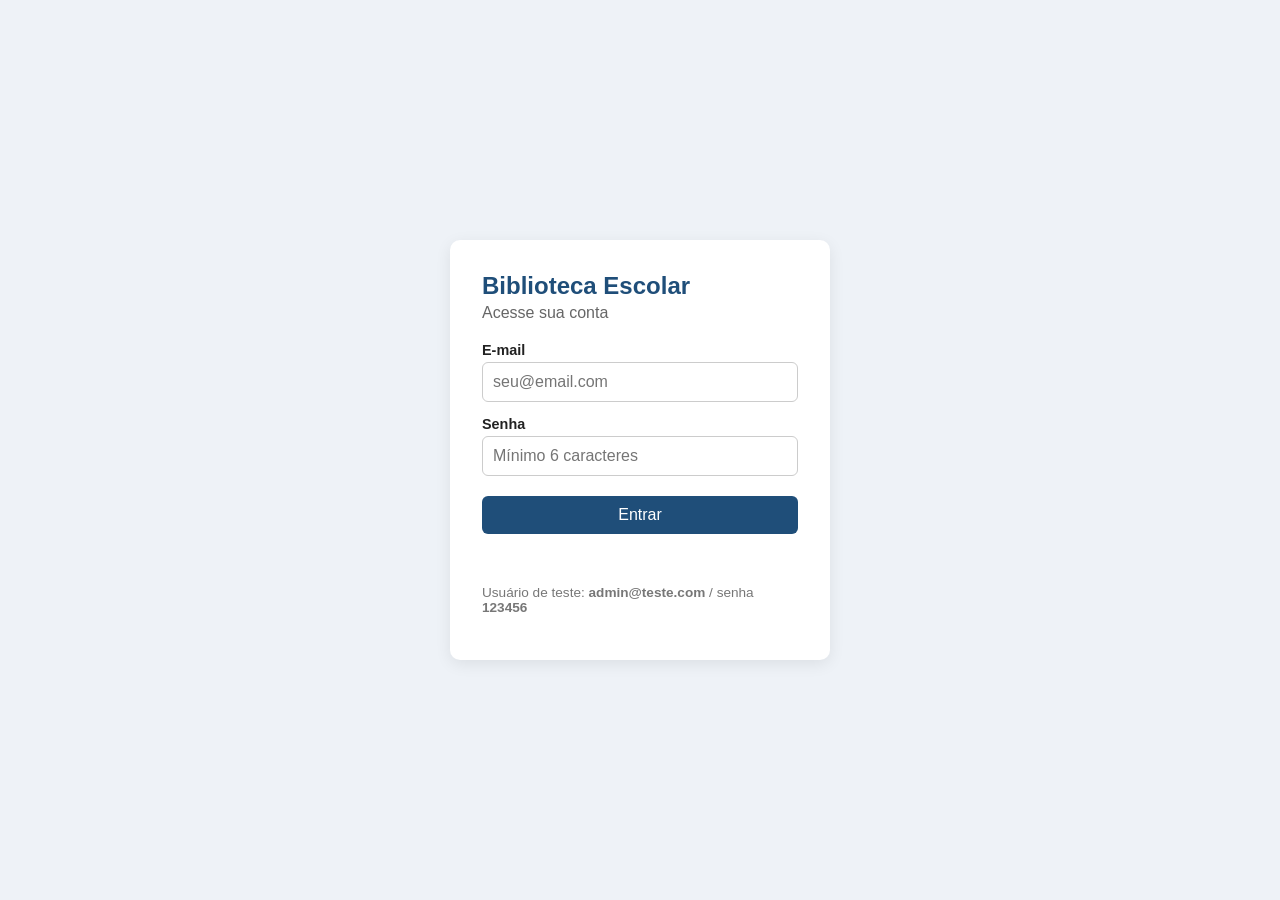
<file: index.html>
<!DOCTYPE html>
<html lang="pt-BR">
<head>
  <meta charset="UTF-8">
  <meta name="viewport" content="width=device-width, initial-scale=1.0">
  <title>Login - Biblioteca Escolar</title>
  <link rel="stylesheet" href="css/style.css">
</head>
<body>
  <main class="card">
    <h1>Biblioteca Escolar</h1>
    <p class="subtitulo">Acesse sua conta</p>

    <form id="form-login" novalidate>
      <label for="email">E-mail</label>
      <input type="email" id="email" placeholder="seu@email.com">

      <label for="senha">Senha</label>
      <input type="password" id="senha" placeholder="Mínimo 6 caracteres">

      <button type="submit" id="btn-entrar">Entrar</button>
    </form>

    <p id="mensagem" class="mensagem"></p>

    <p class="dica">Usuário de teste: <strong>admin@teste.com</strong> / senha <strong>123456</strong></p>
  </main>

  <script src="js/app.js"></script>
</body>
</html>
</file>
<file: css/style.css>
* { box-sizing: border-box; }

body {
  margin: 0;
  min-height: 100vh;
  display: flex;
  align-items: center;
  justify-content: center;
  font-family: Arial, Helvetica, sans-serif;
  background: #eef2f7;
  color: #222;
}

.card {
  background: #fff;
  width: 100%;
  max-width: 380px;
  padding: 32px;
  border-radius: 10px;
  box-shadow: 0 4px 16px rgba(0, 0, 0, 0.08);
}
.card.largo { max-width: 640px; }

h1 { margin: 0 0 4px; font-size: 1.5rem; color: #1f4e79; }
.subtitulo { margin: 0 0 20px; color: #666; }

label { display: block; margin: 14px 0 4px; font-weight: bold; font-size: 0.9rem; }

input {
  width: 100%;
  padding: 10px;
  border: 1px solid #ccc;
  border-radius: 6px;
  font-size: 1rem;
}
input.invalido { border-color: #c0392b; }

button, .botao {
  display: inline-block;
  margin-top: 20px;
  padding: 10px 18px;
  border: none;
  border-radius: 6px;
  background: #1f4e79;
  color: #fff;
  font-size: 1rem;
  text-decoration: none;
  cursor: pointer;
}
form button { width: 100%; }
button:hover, .botao:hover { background: #163a5a; }
button.secundario { background: #888; }

.acoes { display: flex; gap: 10px; align-items: center; margin-bottom: 16px; }

.mensagem { min-height: 1.2em; margin: 16px 0 0; font-weight: bold; }
.mensagem.erro { color: #c0392b; }
.mensagem.sucesso { color: #1e8449; }

.dica { font-size: 0.85rem; color: #777; margin-top: 16px; }

table { width: 100%; border-collapse: collapse; }
th, td { text-align: left; padding: 8px; border-bottom: 1px solid #eee; }
th { background: #f5f7fa; }

a { color: #1f4e79; }
</file>
